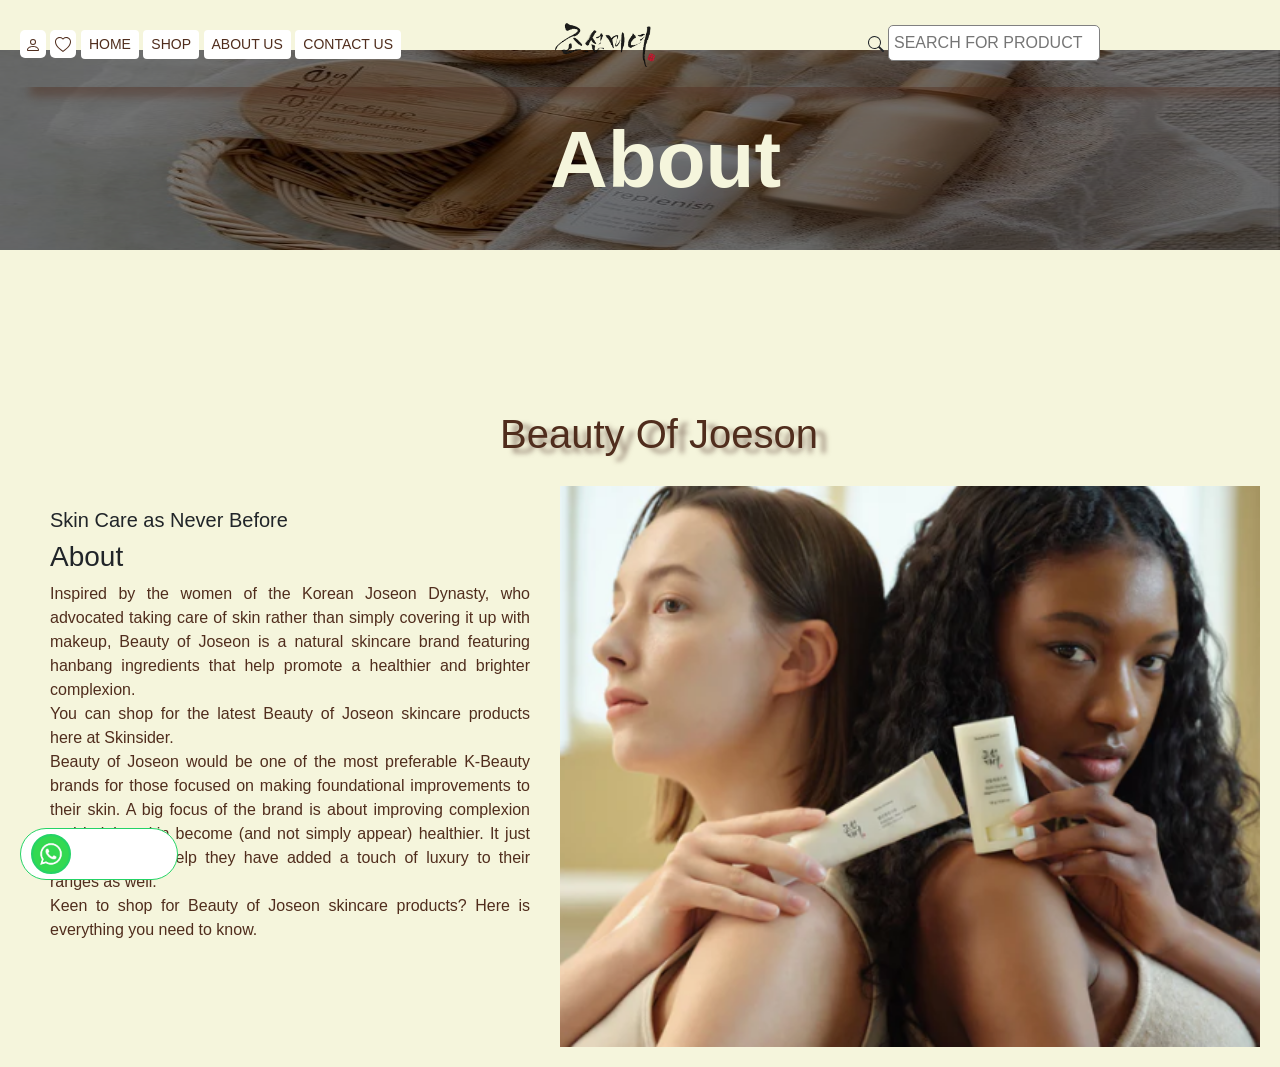
<file: about.html>
<!DOCTYPE html>
<html lang="en">
<head>
    <meta charset="UTF-8">
    <meta name="viewport" content="width=device-width, initial-scale=1.0">
    <title>Document</title>
    <link href="https://cdn.jsdelivr.net/npm/bootstrap@5.3.3/dist/css/bootstrap.min.css" rel="stylesheet" integrity="sha384-QWTKZyjpPEjISv5WaRU9OFeRpok6YctnYmDr5pNlyT2bRjXh0JMhjY6hW+ALEwIH" crossorigin="anonymous">
    <link rel="stylesheet" href="css/style.css">
    <style>
        body{
            height: 100%;
            width: 100%;
            background-color: beige;
            font-family: 'Lucida Sans', 'Lucida Sans Regular', 'Lucida Grande', 'Lucida Sans Unicode', Geneva, Verdana, sans-serif;
            
            
        }
        #about h1{
            justify-content: center;
            align-items: center;
            margin-left:500px;
            margin-top: 150px;
            color:rgb(80, 45, 29);
           text-shadow: 10px 5px 5px rgba(112, 87, 75, 0.644);
        }
          #about img{
            margin: 20px;
            float: right;
            width: 700px;
        }
        p{
            color: rgb(80, 45, 29);
            text-align: justify;
            margin-right: 700px;
        }
        .content{
            margin: 50px;
        
            
        }
    </style>
</head>
<body>
    <section id="head">
       

        <button id="acc">
            <svg xmlns="http://www.w3.org/2000/svg" width="16" height="16" fill="currentColor" class="bi bi-person" viewBox="0 0 16 16">
              <path d="M8 8a3 3 0 1 0 0-6 3 3 0 0 0 0 6m2-3a2 2 0 1 1-4 0 2 2 0 0 1 4 0m4 8c0 1-1 1-1 1H3s-1 0-1-1 1-4 6-4 6 3 6 4m-1-.004c-.001-.246-.154-.986-.832-1.664C11.516 10.68 10.289 10 8 10s-3.516.68-4.168 1.332c-.678.678-.83 1.418-.832 1.664z"/>
            </svg>
        </button>
        <button id="purchases">
          <svg xmlns="http://www.w3.org/2000/svg" width="16" height="16" fill="currentColor" class="bi bi-heart" viewBox="0 0 16 16">
            <path d="m8 2.748-.717-.737C5.6.281 2.514.878 1.4 3.053c-.523 1.023-.641 2.5.314 4.385.92 1.815 2.834 3.989 6.286 6.357 3.452-2.368 5.365-4.542 6.286-6.357.955-1.886.838-3.362.314-4.385C13.486.878 10.4.28 8.717 2.01zM8 15C-7.333 4.868 3.279-3.04 7.824 1.143q.09.083.176.171a3 3 0 0 1 .176-.17C12.72-3.042 23.333 4.867 8 15"/>
          </svg>
        </button>
        <button type="button" class="btn btn-primary btn-sm" id="headBtn home" >HOME</button> 
        <button type="button" class="btn btn-primary btn-sm" id="headBtn Shop">SHOP</button>      
        <button type="button" class="btn btn-primary btn-sm" id="headBtn about">ABOUT US</button> 
        <button type="button" class="btn btn-primary btn-sm" id="headBtn cont">CONTACT US</button>
        
        <img src="images/logo.png" alt="" width="100">

        <div class="search">
          
          <div id="srcHover">
            <svg xmlns="http://www.w3.org/2000/svg" width="16" height="16" fill="currentColor" class="bi bi-search" viewBox="0 0 16 16">
              <path d="M11.742 10.344a6.5 6.5 0 1 0-1.397 1.398h-.001q.044.06.098.115l3.85 3.85a1 1 0 0 0 1.415-1.414l-3.85-3.85a1 1 0 0 0-.115-.1zM12 6.5a5.5 5.5 0 1 1-11 0 5.5 5.5 0 0 1 11 0"/>
            </svg>
             <input type="text" placeholder="SEARCH FOR PRODUCT">
          </div>

    
        </div>
   </section>
   <section id="shop">
    <img src="images/shop.jpg" alt="">
    <p>About</p>
   
    
  </section>
    <section  id="about">
        <h1>Beauty Of Joeson</h1>
        <img src="images/about.png" alt="">
       <div class="content">
            
            <h5>Skin Care as Never Before</h5>
            <h3>About</h3>
            <p>Inspired by the women of the Korean Joseon Dynasty, who advocated taking care of skin rather than simply covering it up with makeup, Beauty of Joseon is
                 a natural skincare brand featuring hanbang ingredients that help promote a healthier and brighter complexion. <br>

                You can shop for the latest Beauty of Joseon skincare products here at Skinsider. <br>
                
                Beauty of Joseon would be one of the most preferable K-Beauty brands for those focused on making
                 foundational improvements to their skin. A big focus of the brand is about improving complexion 
                 and helping skin become (and not simply appear) healthier. It just so happens to help they have added a 
                 touch of luxury to their ranges as well. <br>
                
                Keen to shop for Beauty of Joseon skincare products? Here is everything you need to know.</p>
       </div>
    </section>
    <section id="contact"> 
      <button id="contact"><img src="images/Whatsapp.png" alt="">Whatsapp Us</button>
      <a href="tel:+215446" id="callButton"></a>
    </section>

    <script src="https://cdn.jsdelivr.net/npm/bootstrap@5.3.3/dist/js/bootstrap.bundle.min.js" integrity="sha384-YvpcrYf0tY3lHB60NNkmXc5s9fDVZLESaAA55NDzOxhy9GkcIdslK1eN7N6jIeHz" crossorigin="anonymous"></script>
    <script src="js/instr.js"></script>  
</body>
</html>
</file>
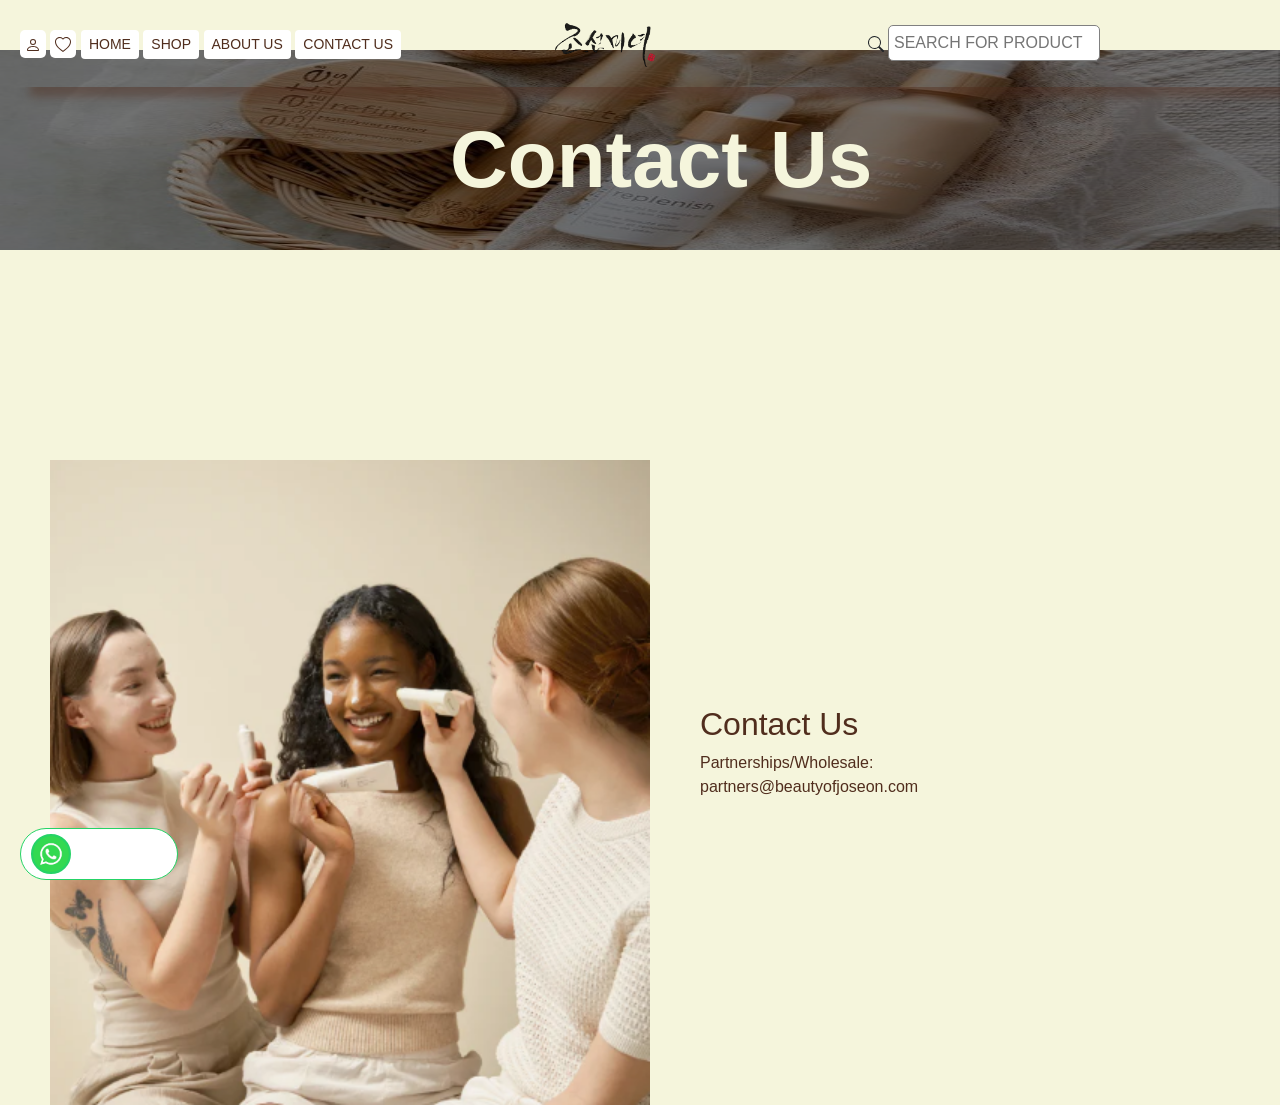
<file: contact.html>
<!DOCTYPE html>
<html lang="en">
<head>
    <meta charset="UTF-8">
    <meta name="viewport" content="width=device-width, initial-scale=1.0">
    <title>Document</title>
    <link href="https://cdn.jsdelivr.net/npm/bootstrap@5.3.3/dist/css/bootstrap.min.css" rel="stylesheet" integrity="sha384-QWTKZyjpPEjISv5WaRU9OFeRpok6YctnYmDr5pNlyT2bRjXh0JMhjY6hW+ALEwIH" crossorigin="anonymous">
    <link rel="stylesheet" href="css/style.css">
    <style>
      #shop p{
        margin-left: 450px;
      }
    </style>
</head>
<body>
    <section id="head">
        <button id="acc">
            <svg xmlns="http://www.w3.org/2000/svg" width="16" height="16" fill="currentColor" class="bi bi-person" viewBox="0 0 16 16">
              <path d="M8 8a3 3 0 1 0 0-6 3 3 0 0 0 0 6m2-3a2 2 0 1 1-4 0 2 2 0 0 1 4 0m4 8c0 1-1 1-1 1H3s-1 0-1-1 1-4 6-4 6 3 6 4m-1-.004c-.001-.246-.154-.986-.832-1.664C11.516 10.68 10.289 10 8 10s-3.516.68-4.168 1.332c-.678.678-.83 1.418-.832 1.664z"/>
            </svg>
        </button>
        <button id="purchases">
          <svg xmlns="http://www.w3.org/2000/svg" width="16" height="16" fill="currentColor" class="bi bi-heart" viewBox="0 0 16 16">
            <path d="m8 2.748-.717-.737C5.6.281 2.514.878 1.4 3.053c-.523 1.023-.641 2.5.314 4.385.92 1.815 2.834 3.989 6.286 6.357 3.452-2.368 5.365-4.542 6.286-6.357.955-1.886.838-3.362.314-4.385C13.486.878 10.4.28 8.717 2.01zM8 15C-7.333 4.868 3.279-3.04 7.824 1.143q.09.083.176.171a3 3 0 0 1 .176-.17C12.72-3.042 23.333 4.867 8 15"/>
          </svg>
        </button>
        <button type="button" class="btn btn-primary btn-sm" id="headBtn home" >HOME</button> 
        <button type="button" class="btn btn-primary btn-sm" id="headBtn Shop">SHOP</button>      
        <button type="button" class="btn btn-primary btn-sm" id="headBtn about">ABOUT US</button> 
        <button type="button" class="btn btn-primary btn-sm" id="headBtn cont">CONTACT US</button>

        <img src="images/logo.png" alt="" width="100">

        <div class="search">
          
          <div id="srcHover">
            <svg xmlns="http://www.w3.org/2000/svg" width="16" height="16" fill="currentColor" class="bi bi-search" viewBox="0 0 16 16">
              <path d="M11.742 10.344a6.5 6.5 0 1 0-1.397 1.398h-.001q.044.06.098.115l3.85 3.85a1 1 0 0 0 1.415-1.414l-3.85-3.85a1 1 0 0 0-.115-.1zM12 6.5a5.5 5.5 0 1 1-11 0 5.5 5.5 0 0 1 11 0"/>
            </svg>
             <input type="text" placeholder="SEARCH FOR PRODUCT">
          </div>


        </div>
   </section>
   <section id="shop">
    <img src="images/shop.jpg" alt="">
    <p>Contact Us</p>
   
    
  </section>
   <section id="contactUs">
        <img src="images/contact.png" alt="" width="100">
        <div>
           <h2>Contact Us</h2>
        <p>Partnerships/Wholesale: <br>
            partners@beautyofjoseon.com
            </p> 
        </div>
   </section>

   <section id="contact"> 
    <button id="contact"><img src="images/Whatsapp.png" alt="">Whatsapp Us</button>
    <a href="tel:+215446" id="callButton"></a>
  </section>
  
   <script src="https://cdn.jsdelivr.net/npm/bootstrap@5.3.3/dist/js/bootstrap.bundle.min.js" integrity="sha384-YvpcrYf0tY3lHB60NNkmXc5s9fDVZLESaAA55NDzOxhy9GkcIdslK1eN7N6jIeHz" crossorigin="anonymous"></script>
   <script src="js/instr.js"></script></body>
</html>
</file>
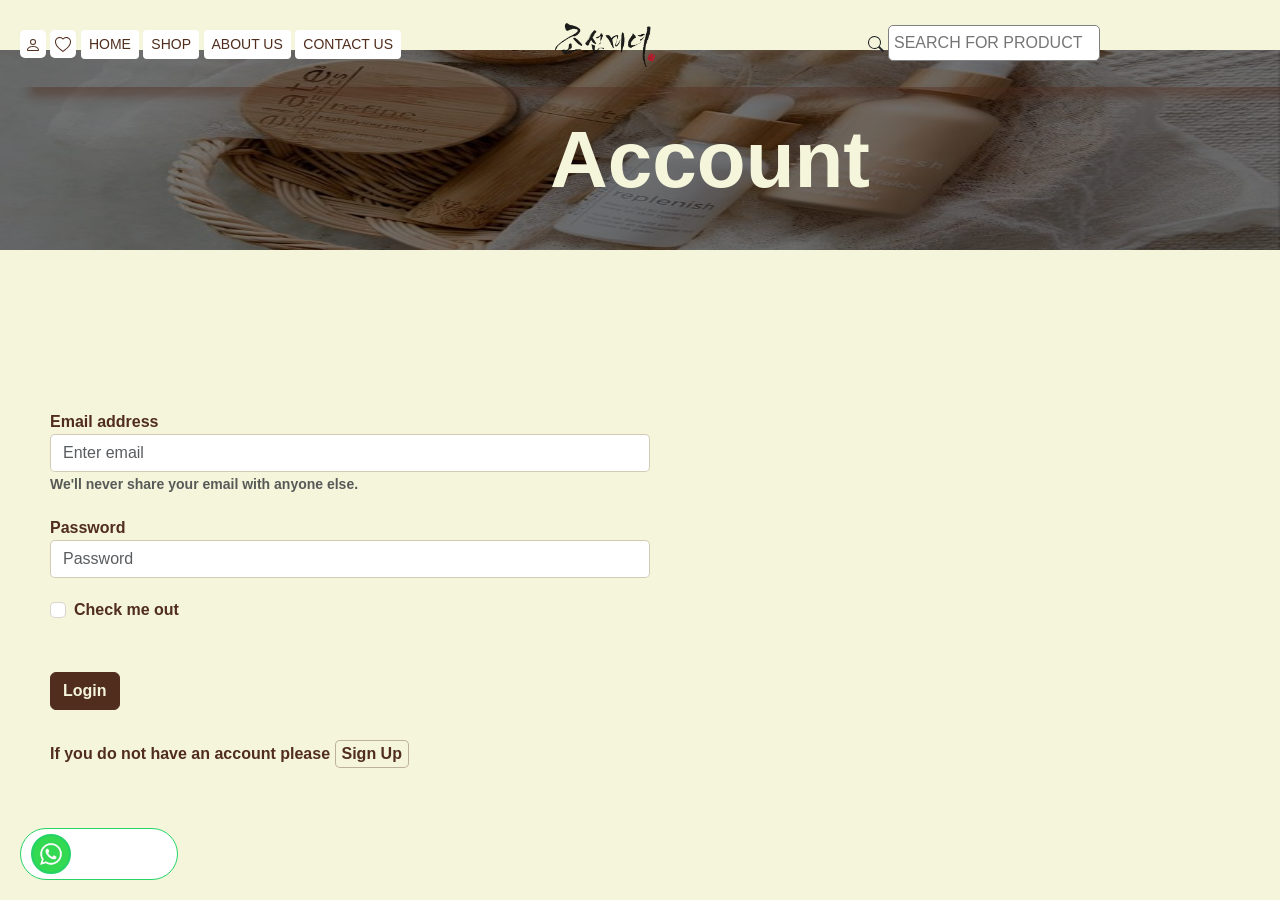
<file: login.html>
<!DOCTYPE html>
<html lang="en">
<head>
    <meta charset="UTF-8">
    <meta name="viewport" content="width=device-width, initial-scale=1.0">
    <title>Document</title>
    <link href="https://cdn.jsdelivr.net/npm/bootstrap@5.3.3/dist/css/bootstrap.min.css" rel="stylesheet" integrity="sha384-QWTKZyjpPEjISv5WaRU9OFeRpok6YctnYmDr5pNlyT2bRjXh0JMhjY6hW+ALEwIH" crossorigin="anonymous">
    <link rel="stylesheet" href="css/style.css">
</head>
<body>
  <section id="shop">
    <img src="images/shop.jpg" alt="">
    <p>Account</p>
   
    
  </section>
    <section id="head">
        <button id="acc">
            <svg xmlns="http://www.w3.org/2000/svg" width="16" height="16" fill="currentColor" class="bi bi-person" viewBox="0 0 16 16">
              <path d="M8 8a3 3 0 1 0 0-6 3 3 0 0 0 0 6m2-3a2 2 0 1 1-4 0 2 2 0 0 1 4 0m4 8c0 1-1 1-1 1H3s-1 0-1-1 1-4 6-4 6 3 6 4m-1-.004c-.001-.246-.154-.986-.832-1.664C11.516 10.68 10.289 10 8 10s-3.516.68-4.168 1.332c-.678.678-.83 1.418-.832 1.664z"/>
            </svg>
        </button>
        <button id="purchases">
          <svg xmlns="http://www.w3.org/2000/svg" width="16" height="16" fill="currentColor" class="bi bi-heart" viewBox="0 0 16 16">
            <path d="m8 2.748-.717-.737C5.6.281 2.514.878 1.4 3.053c-.523 1.023-.641 2.5.314 4.385.92 1.815 2.834 3.989 6.286 6.357 3.452-2.368 5.365-4.542 6.286-6.357.955-1.886.838-3.362.314-4.385C13.486.878 10.4.28 8.717 2.01zM8 15C-7.333 4.868 3.279-3.04 7.824 1.143q.09.083.176.171a3 3 0 0 1 .176-.17C12.72-3.042 23.333 4.867 8 15"/>
          </svg>
        </button>
        <button type="button" class="btn btn-primary btn-sm" id="headBtn home" >HOME</button> 
        <button type="button" class="btn btn-primary btn-sm" id="headBtn Shop">SHOP</button>      
        <button type="button" class="btn btn-primary btn-sm" id="headBtn about">ABOUT US</button> 
        <button type="button" class="btn btn-primary btn-sm" id="headBtn cont">CONTACT US</button>

        <img src="images/logo.png" alt="" width="100">

        <div class="search">
          
          <div id="srcHover">
            <svg xmlns="http://www.w3.org/2000/svg" width="16" height="16" fill="currentColor" class="bi bi-search" viewBox="0 0 16 16">
              <path d="M11.742 10.344a6.5 6.5 0 1 0-1.397 1.398h-.001q.044.06.098.115l3.85 3.85a1 1 0 0 0 1.415-1.414l-3.85-3.85a1 1 0 0 0-.115-.1zM12 6.5a5.5 5.5 0 1 1-11 0 5.5 5.5 0 0 1 11 0"/>
            </svg>
             <input type="text" placeholder="SEARCH FOR PRODUCT">
          </div>


        </div>
   </section>
   <section id="login">
    <form>
        <div class="form-group">
          <label for="exampleInputEmail1">Email address</label>
          <input type="email" class="form-control" id="exampleInputEmail1" aria-describedby="emailHelp" placeholder="Enter email">
          <small id="emailHelp" class="form-text text-muted">We'll never share your email with anyone else.</small>
        </div>
        <div class="form-group">
          <label for="exampleInputPassword1">Password</label>
          <input type="password" class="form-control" id="exampleInputPassword1" placeholder="Password">
        </div>
        <div class="form-group form-check">
          <input type="checkbox" class="form-check-input" id="exampleCheck1">
          <label class="form-check-label" for="exampleCheck1">Check me out</label>
        </div>
        <button type="submit" class="btn btn-primary">Login</button>
      </form>

      <p>If you do not have an account please <button id="signup">
        Sign Up
        </button></p>
   </section>
  
  <section id="contact"> 
    <button id="contact"><img src="images/Whatsapp.png" alt="">Whatsapp Us</button>
    <a href="tel:+215446" id="callButton"></a>
  </section>
  
   <script src="https://cdn.jsdelivr.net/npm/bootstrap@5.3.3/dist/js/bootstrap.bundle.min.js" integrity="sha384-YvpcrYf0tY3lHB60NNkmXc5s9fDVZLESaAA55NDzOxhy9GkcIdslK1eN7N6jIeHz" crossorigin="anonymous"></script>
   <script src="js/instr.js"></script></body>
</html>
</file>
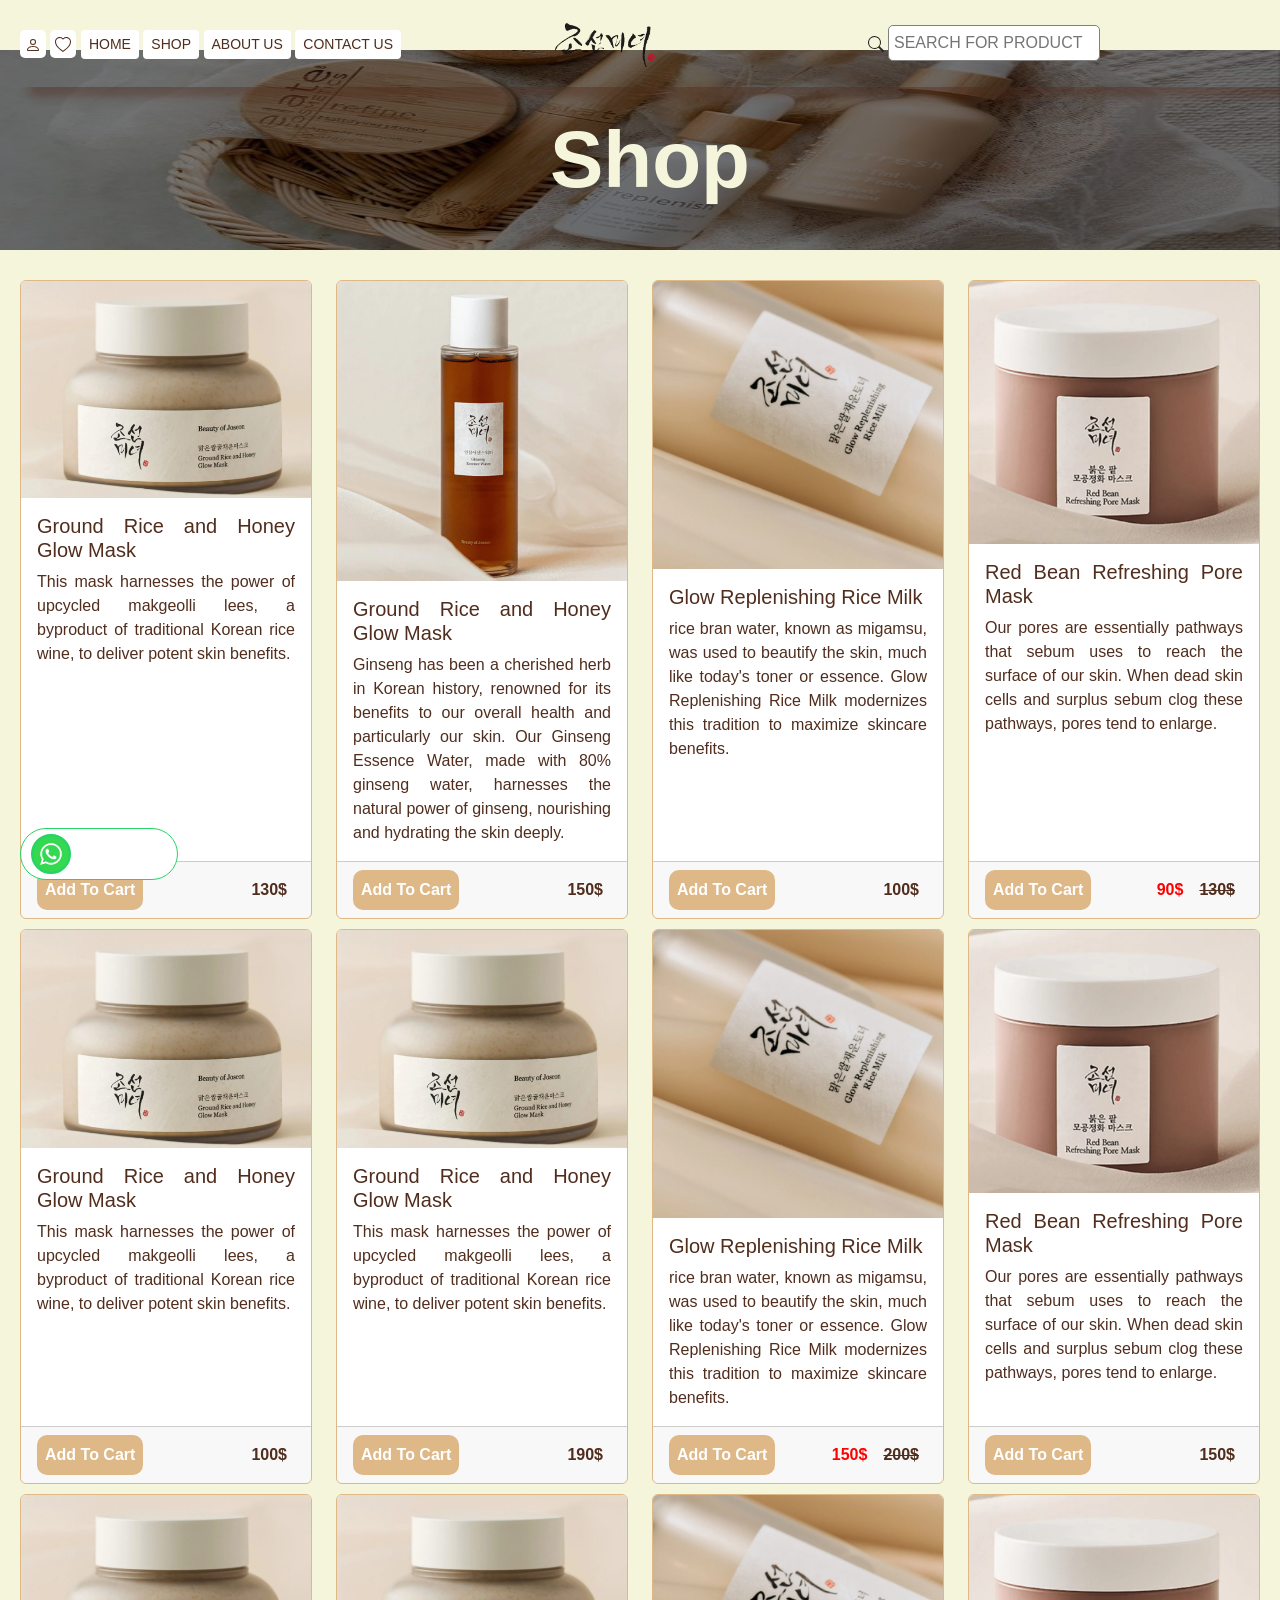
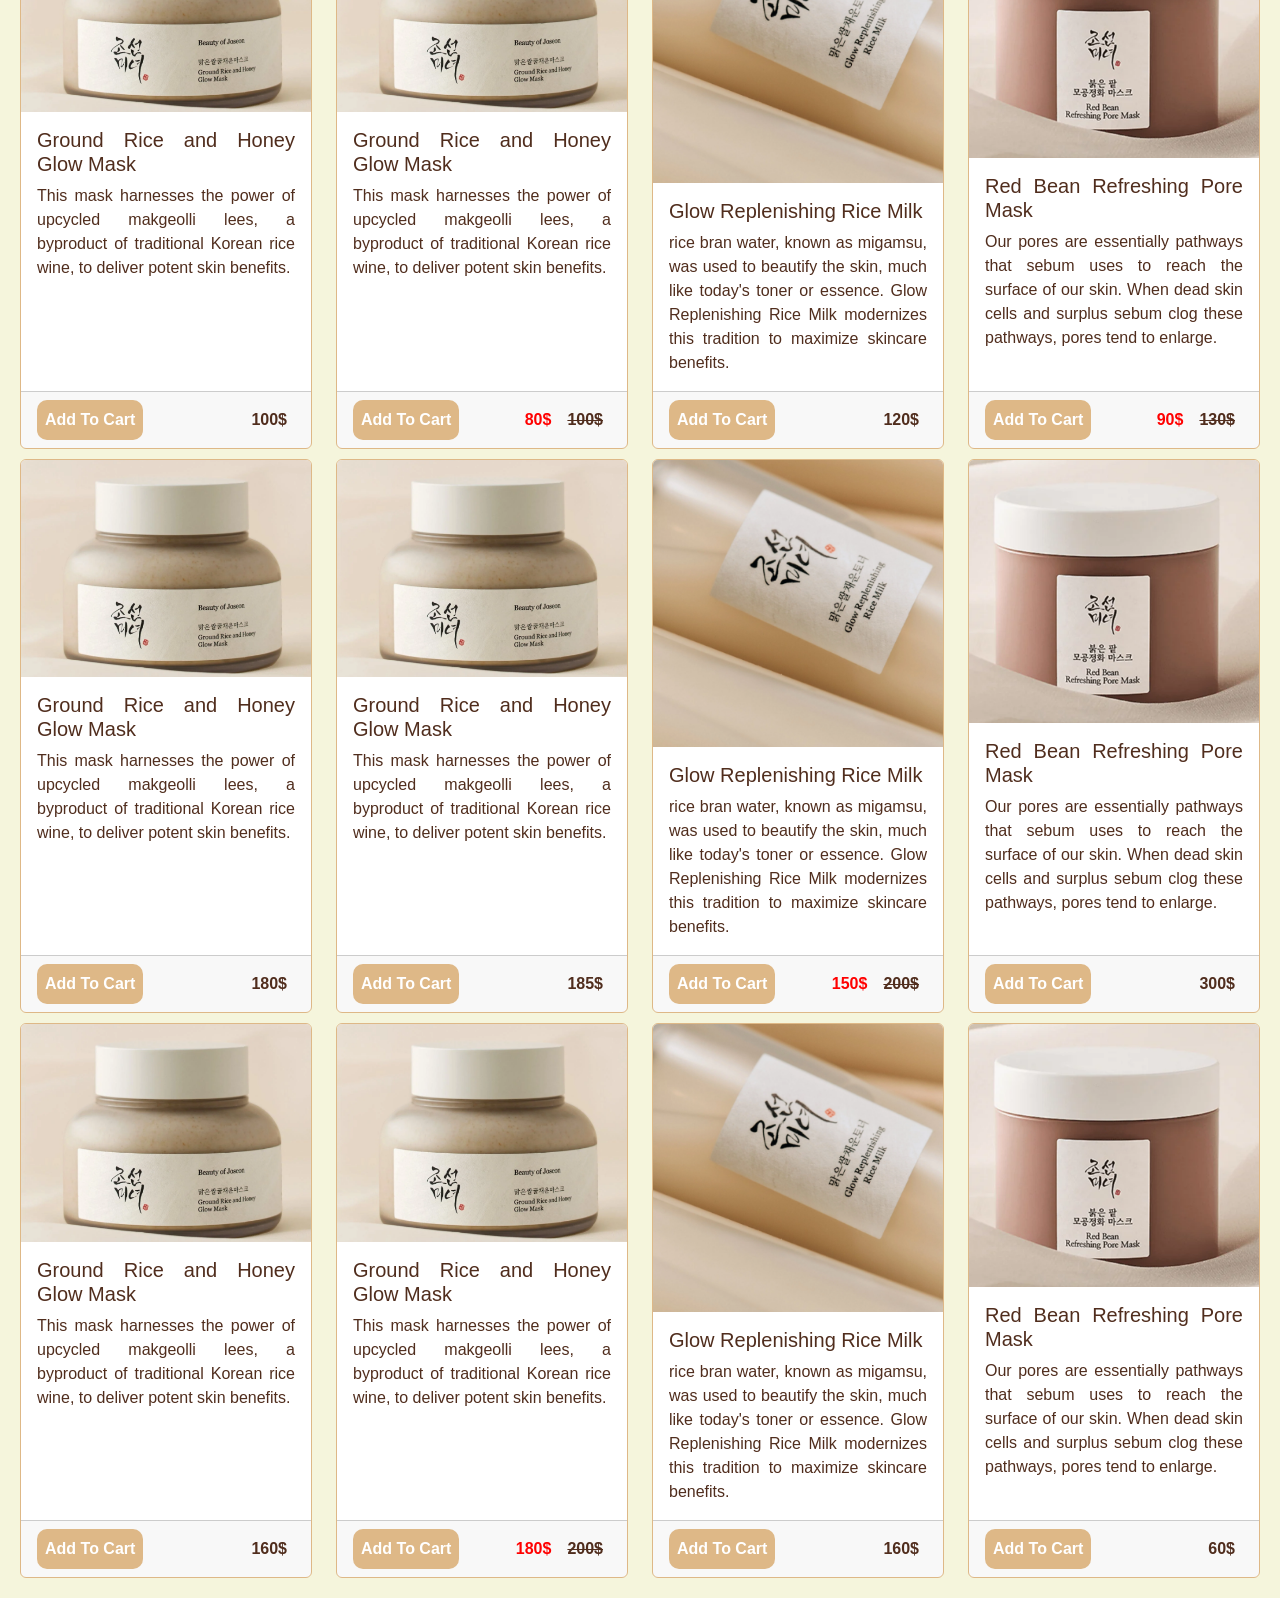
<file: shop.html>
<!DOCTYPE html>
<html lang="en">
<head>
    <meta charset="UTF-8">
    <meta name="viewport" content="width=device-width, initial-scale=1.0">
    <title>Document</title>
    <link href="https://cdn.jsdelivr.net/npm/bootstrap@5.3.3/dist/css/bootstrap.min.css" rel="stylesheet" integrity="sha384-QWTKZyjpPEjISv5WaRU9OFeRpok6YctnYmDr5pNlyT2bRjXh0JMhjY6hW+ALEwIH" crossorigin="anonymous">
    <link rel="stylesheet" href="css/style.css">
</head>
<body>
    <section id="head">
        <button id="acc">
            <svg xmlns="http://www.w3.org/2000/svg" width="16" height="16" fill="currentColor" class="bi bi-person" viewBox="0 0 16 16">
              <path d="M8 8a3 3 0 1 0 0-6 3 3 0 0 0 0 6m2-3a2 2 0 1 1-4 0 2 2 0 0 1 4 0m4 8c0 1-1 1-1 1H3s-1 0-1-1 1-4 6-4 6 3 6 4m-1-.004c-.001-.246-.154-.986-.832-1.664C11.516 10.68 10.289 10 8 10s-3.516.68-4.168 1.332c-.678.678-.83 1.418-.832 1.664z"/>
            </svg>
        </button>
        <button id="purchases">
          <svg xmlns="http://www.w3.org/2000/svg" width="16" height="16" fill="currentColor" class="bi bi-heart" viewBox="0 0 16 16">
            <path d="m8 2.748-.717-.737C5.6.281 2.514.878 1.4 3.053c-.523 1.023-.641 2.5.314 4.385.92 1.815 2.834 3.989 6.286 6.357 3.452-2.368 5.365-4.542 6.286-6.357.955-1.886.838-3.362.314-4.385C13.486.878 10.4.28 8.717 2.01zM8 15C-7.333 4.868 3.279-3.04 7.824 1.143q.09.083.176.171a3 3 0 0 1 .176-.17C12.72-3.042 23.333 4.867 8 15"/>
          </svg>
        </button>
        <button type="button" class="btn btn-primary btn-sm" id="headBtn home" >HOME</button> 
        <button type="button" class="btn btn-primary btn-sm" id="headBtn Shop">SHOP</button>      
        <button type="button" class="btn btn-primary btn-sm" id="headBtn about">ABOUT US</button> 
        <button type="button" class="btn btn-primary btn-sm" id="headBtn cont">CONTACT US</button>
        <img src="images/logo.png" alt="" width="100">

        <div class="search">
          
          <div id="srcHover">
            <svg xmlns="http://www.w3.org/2000/svg" width="16" height="16" fill="currentColor" class="bi bi-search" viewBox="0 0 16 16">
              <path d="M11.742 10.344a6.5 6.5 0 1 0-1.397 1.398h-.001q.044.06.098.115l3.85 3.85a1 1 0 0 0 1.415-1.414l-3.85-3.85a1 1 0 0 0-.115-.1zM12 6.5a5.5 5.5 0 1 1-11 0 5.5 5.5 0 0 1 11 0"/>
            </svg>
             <input type="text" placeholder="SEARCH FOR PRODUCT">
          </div>


        </div>

        
   </section>
   <section id="shop">
    <img src="images/shop.jpg" alt="">
    <p>Shop</p>
   
    
  </section>

  <section id="prd">
    <div class="row row-cols-1 row-cols-md-4 g-4" id="row">
      
      <div class="col">
        <div class="card h-100">
          <img src="images/prd1.png" class="card-img-top" alt="...">
          <div class="card-body">
            <h5 class="card-title" >Ground Rice and Honey Glow Mask</h5>
            <p class="card-text">This mask harnesses the power of upcycled makgeolli lees, a byproduct of traditional Korean rice wine, to deliver potent skin benefits.</p>
          </div>
          <div class="card-footer">           
            <button id="prd1">Add To Cart</button>  
            <p>130$</p>
          </div>

        </div>
      </div>
      <div class="col">
        <div class="card h-100">
          <img src="images/prd4.png" class="card-img-top" alt="...">
          <div class="card-body">
            <h5 class="card-title">Ground Rice and Honey Glow Mask</h5>
            <p class="card-text">Ginseng has been a cherished herb in Korean history, renowned for its benefits to our overall health and particularly our skin. Our Ginseng Essence Water, made with 80% ginseng water, harnesses the natural power of ginseng, nourishing and hydrating the skin deeply.</p>
          </div>
          <div class="card-footer">
            <button>Add To Cart</button>  
            <p>150$</p>
          </div>

        </div>
      </div>
      <div class="col">
        <div class="card h-100">
          <img src="images/prd2.png" class="card-img-top" alt="...">
          <div class="card-body">
            <h5 class="card-title">Glow Replenishing Rice Milk</h5>
            <p class="card-text">rice bran water, known as migamsu, was used to beautify the skin, much like today's toner or essence. Glow Replenishing Rice Milk modernizes this tradition to maximize skincare benefits.</p>
          </div>
          <div class="card-footer">
            <button>Add To Cart</button> 
            <p>100$</p>
          </div>
        </div>
      </div>
      <div class="col">
        <div class="card h-100">
          <img src="images/prd3.png" class="card-img-top" alt="...">
          <div class="card-body">
            <h5 class="card-title">Red Bean Refreshing Pore Mask</h5>
            <p class="card-text">Our pores are essentially pathways that sebum uses to reach the surface of our skin. When dead skin cells and surplus sebum clog these pathways, pores tend to enlarge.</p>
          </div>
          <div class="card-footer">
            <button>Add To Cart</button> 
            <p style="text-decoration: line-through;">130$</p>
            <p><span>90$</span></p>
          </div>
        </div>
      </div>
    </div>
    <div class="row row-cols-1 row-cols-md-4 g-4" id="row">
      
      <div class="col">
        <div class="card h-100">
          <img src="images/prd1.png" class="card-img-top" alt="...">
          <div class="card-body">
            <h5 class="card-title">Ground Rice and Honey Glow Mask</h5>
            <p class="card-text">This mask harnesses the power of upcycled makgeolli lees, a byproduct of traditional Korean rice wine, to deliver potent skin benefits.</p>
          </div>
          <div class="card-footer">
            <button>Add To Cart</button>  
            <p>100$</p>
          </div>

        </div>
      </div>
      <div class="col">
        <div class="card h-100">
          <img src="images/prd1.png" class="card-img-top" alt="...">
          <div class="card-body">
            <h5 class="card-title">Ground Rice and Honey Glow Mask</h5>
            <p class="card-text">This mask harnesses the power of upcycled makgeolli lees, a byproduct of traditional Korean rice wine, to deliver potent skin benefits.</p>
          </div>
          <div class="card-footer">
            <button>Add To Cart</button>  
            <p>190$</p>
          </div>

        </div>
      </div>
      <div class="col">
        <div class="card h-100">
          <img src="images/prd2.png" class="card-img-top" alt="...">
          <div class="card-body">
            <h5 class="card-title">Glow Replenishing Rice Milk</h5>
            <p class="card-text">rice bran water, known as migamsu, was used to beautify the skin, much like today's toner or essence. Glow Replenishing Rice Milk modernizes this tradition to maximize skincare benefits.</p>
          </div>
          <div class="card-footer">
            <button>Add To Cart</button> 
            <p style="text-decoration: line-through;">200$</p>
            <p><span>150$</span></p>
          </div>
        </div>
      </div>
      <div class="col">
        <div class="card h-100">
          <img src="images/prd3.png" class="card-img-top" alt="...">
          <div class="card-body">
            <h5 class="card-title">Red Bean Refreshing Pore Mask</h5>
            <p class="card-text">Our pores are essentially pathways that sebum uses to reach the surface of our skin. When dead skin cells and surplus sebum clog these pathways, pores tend to enlarge.</p>
          </div>
          <div class="card-footer">
            <button>Add To Cart</button> 
            <p>150$</p>
          </div>
        </div>
      </div>
    </div>
    <div class="row row-cols-1 row-cols-md-4 g-4" id="row">
      
      <div class="col">
        <div class="card h-100">
          <img src="images/prd1.png" class="card-img-top" alt="...">
          <div class="card-body">
            <h5 class="card-title">Ground Rice and Honey Glow Mask</h5>
            <p class="card-text">This mask harnesses the power of upcycled makgeolli lees, a byproduct of traditional Korean rice wine, to deliver potent skin benefits.</p>
          </div>
          <div class="card-footer">
            <button>Add To Cart</button>  
            <p>100$</p>
          </div>

        </div>
      </div>
      <div class="col">
        <div class="card h-100">
          <img src="images/prd1.png" class="card-img-top" alt="...">
          <div class="card-body">
            <h5 class="card-title">Ground Rice and Honey Glow Mask</h5>
            <p class="card-text">This mask harnesses the power of upcycled makgeolli lees, a byproduct of traditional Korean rice wine, to deliver potent skin benefits.</p>
          </div>
          <div class="card-footer">
            <button>Add To Cart</button>  
            <p style="text-decoration: line-through;">100$</p>
            <p><span>80$</span></p>
          </div>

        </div>
      </div>
      <div class="col">
        <div class="card h-100">
          <img src="images/prd2.png" class="card-img-top" alt="...">
          <div class="card-body">
            <h5 class="card-title">Glow Replenishing Rice Milk</h5>
            <p class="card-text">rice bran water, known as migamsu, was used to beautify the skin, much like today's toner or essence. Glow Replenishing Rice Milk modernizes this tradition to maximize skincare benefits.</p>
          </div>
          <div class="card-footer">
            <button>Add To Cart</button> 
            <p>120$</p>
          </div>
        </div>
      </div>
      <div class="col">
        <div class="card h-100">
          <img src="images/prd3.png" class="card-img-top" alt="...">
          <div class="card-body">
            <h5 class="card-title">Red Bean Refreshing Pore Mask</h5>
            <p class="card-text">Our pores are essentially pathways that sebum uses to reach the surface of our skin. When dead skin cells and surplus sebum clog these pathways, pores tend to enlarge.</p>
          </div>
          <div class="card-footer">
            <button>Add To Cart</button> 
            <p style="text-decoration: line-through;">130$</p>
            <p><span>90$</span></p>
          </div>
        </div>
      </div>
    </div>
    <div class="row row-cols-1 row-cols-md-4 g-4" id="row">
      
      <div class="col">
        <div class="card h-100">
          <img src="images/prd1.png" class="card-img-top" alt="...">
          <div class="card-body">
            <h5 class="card-title">Ground Rice and Honey Glow Mask</h5>
            <p class="card-text">This mask harnesses the power of upcycled makgeolli lees, a byproduct of traditional Korean rice wine, to deliver potent skin benefits.</p>
          </div>
          <div class="card-footer">
            <button>Add To Cart</button>  
            <p>180$</p>
          </div>

        </div>
      </div>
      <div class="col">
        <div class="card h-100">
          <img src="images/prd1.png" class="card-img-top" alt="...">
          <div class="card-body">
            <h5 class="card-title">Ground Rice and Honey Glow Mask</h5>
            <p class="card-text">This mask harnesses the power of upcycled makgeolli lees, a byproduct of traditional Korean rice wine, to deliver potent skin benefits.</p>
          </div>
          <div class="card-footer">
            <button>Add To Cart</button>  
            <p>185$</p>
          </div>

        </div>
      </div>
      <div class="col">
        <div class="card h-100">
          <img src="images/prd2.png" class="card-img-top" alt="...">
          <div class="card-body">
            <h5 class="card-title">Glow Replenishing Rice Milk</h5>
            <p class="card-text">rice bran water, known as migamsu, was used to beautify the skin, much like today's toner or essence. Glow Replenishing Rice Milk modernizes this tradition to maximize skincare benefits.</p>
          </div>
          <div class="card-footer">
            <button>Add To Cart</button> 
            <p style="text-decoration: line-through;">200$</p>
            <p><span>150$</span></p>
          </div>
        </div>
      </div>
      <div class="col">
        <div class="card h-100">
          <img src="images/prd3.png" class="card-img-top" alt="...">
          <div class="card-body">
            <h5 class="card-title">Red Bean Refreshing Pore Mask</h5>
            <p class="card-text">Our pores are essentially pathways that sebum uses to reach the surface of our skin. When dead skin cells and surplus sebum clog these pathways, pores tend to enlarge.</p>
          </div>
          <div class="card-footer">
            <button>Add To Cart</button> 
            <p>300$</p>
          </div>
        </div>
      </div>
    </div>
    <div class="row row-cols-1 row-cols-md-4 g-4" id="row">
      
      <div class="col">
        <div class="card h-100">
          <img src="images/prd1.png" class="card-img-top" alt="...">
          <div class="card-body">
            <h5 class="card-title">Ground Rice and Honey Glow Mask</h5>
            <p class="card-text">This mask harnesses the power of upcycled makgeolli lees, a byproduct of traditional Korean rice wine, to deliver potent skin benefits.</p>
          </div>
          <div class="card-footer">
            <button>Add To Cart</button>  
            <p>160$</p>
          </div>

        </div>
      </div>
      <div class="col">
        <div class="card h-100">
          <img src="images/prd1.png" class="card-img-top" alt="...">
          <div class="card-body">
            <h5 class="card-title">Ground Rice and Honey Glow Mask</h5>
            <p class="card-text">This mask harnesses the power of upcycled makgeolli lees, a byproduct of traditional Korean rice wine, to deliver potent skin benefits.</p>
          </div>
          <div class="card-footer">
            <button>Add To Cart</button>  
            <p style="text-decoration: line-through;">200$</p>
            <p><span>180$</span></p>
          </div>

        </div>
      </div>
      <div class="col">
        <div class="card h-100">
          <img src="images/prd2.png" class="card-img-top" alt="...">
          <div class="card-body">
            <h5 class="card-title">Glow Replenishing Rice Milk</h5>
            <p class="card-text">rice bran water, known as migamsu, was used to beautify the skin, much like today's toner or essence. Glow Replenishing Rice Milk modernizes this tradition to maximize skincare benefits.</p>
          </div>
          <div class="card-footer">
            <button>Add To Cart</button> 
            <p>160$</p>
          </div>
        </div>
      </div>
      <div class="col">
        <div class="card h-100">
          <img src="images/prd3.png" class="card-img-top" alt="...">
          <div class="card-body">
            <h5 class="card-title">Red Bean Refreshing Pore Mask</h5>
            <p class="card-text">Our pores are essentially pathways that sebum uses to reach the surface of our skin. When dead skin cells and surplus sebum clog these pathways, pores tend to enlarge.</p>
          </div>
          <div class="card-footer">
            <button>Add To Cart</button> 
            <p>60$</p>
          </div>
        </div>
      </div>
    </div>
    
    
  </section>
  <section id="contact"> 
    <button><img src="images/Whatsapp.png" alt="">Whatsapp Us</button>
    <a href="tel:+215446" id="callButton"></a>
  </section>
  <script src="https://cdn.jsdelivr.net/npm/bootstrap@5.3.3/dist/js/bootstrap.bundle.min.js" integrity="sha384-YvpcrYf0tY3lHB60NNkmXc5s9fDVZLESaAA55NDzOxhy9GkcIdslK1eN7N6jIeHz" crossorigin="anonymous"></script>
  <script src="js/instr.js"></script></body>
</html>
</file>
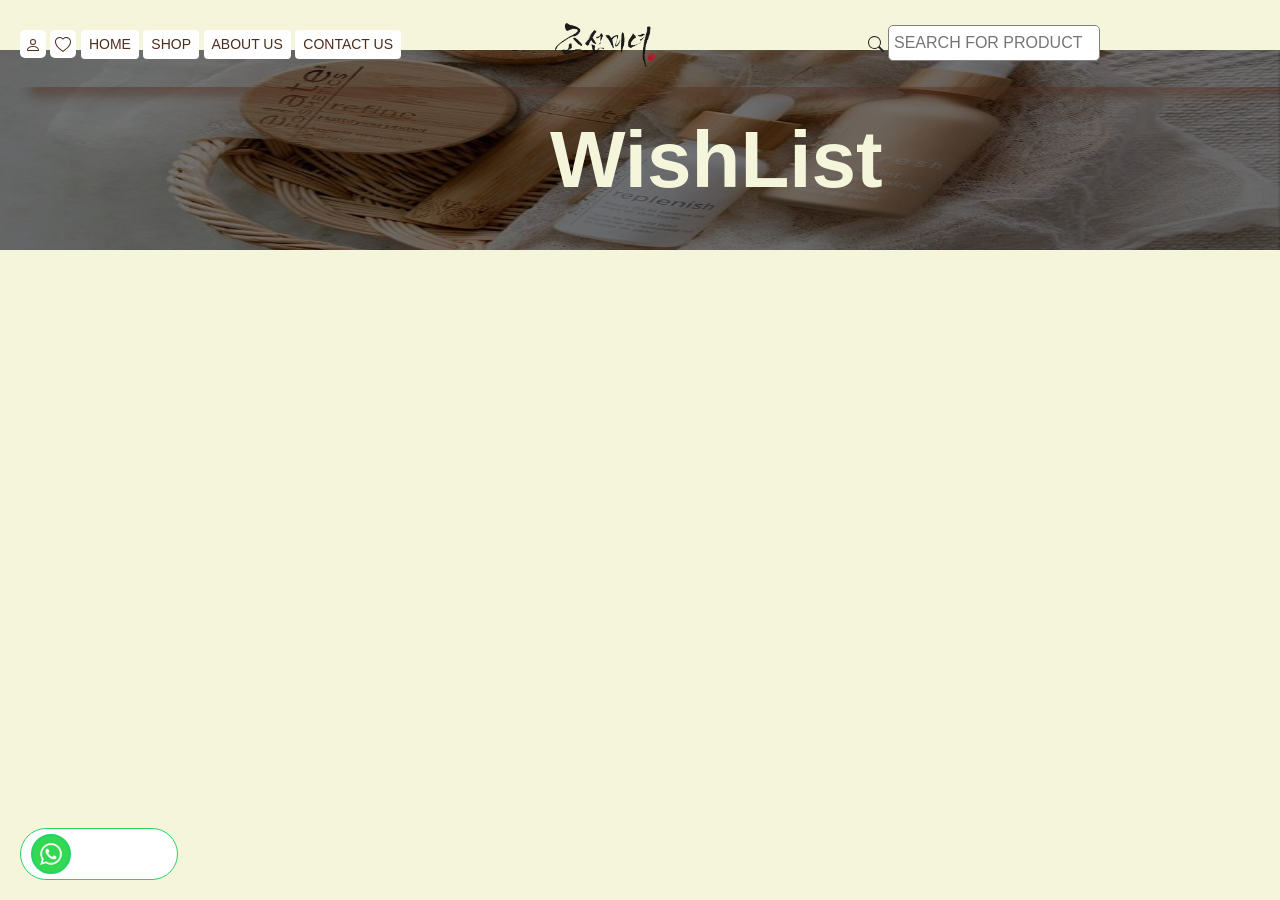
<file: wishlist.html>
<!DOCTYPE html>
<html lang="en">
<head>
    <meta charset="UTF-8">
    <meta name="viewport" content="width=device-width, initial-scale=1.0">
    <title>Document2</title>
    <link href="https://cdn.jsdelivr.net/npm/bootstrap@5.3.3/dist/css/bootstrap.min.css" rel="stylesheet" integrity="sha384-QWTKZyjpPEjISv5WaRU9OFeRpok6YctnYmDr5pNlyT2bRjXh0JMhjY6hW+ALEwIH" crossorigin="anonymous">
    <link rel="stylesheet" href="css/style.css">
</head>

<body>
    <section id="head">
        
        <button id="acc">
            <svg xmlns="http://www.w3.org/2000/svg" width="16" height="16" fill="currentColor" class="bi bi-person" viewBox="0 0 16 16">
              <path d="M8 8a3 3 0 1 0 0-6 3 3 0 0 0 0 6m2-3a2 2 0 1 1-4 0 2 2 0 0 1 4 0m4 8c0 1-1 1-1 1H3s-1 0-1-1 1-4 6-4 6 3 6 4m-1-.004c-.001-.246-.154-.986-.832-1.664C11.516 10.68 10.289 10 8 10s-3.516.68-4.168 1.332c-.678.678-.83 1.418-.832 1.664z"/>
            </svg>
        </button>
        <button id="purchases">
          <svg xmlns="http://www.w3.org/2000/svg" width="16" height="16" fill="currentColor" class="bi bi-heart" viewBox="0 0 16 16">
            <path d="m8 2.748-.717-.737C5.6.281 2.514.878 1.4 3.053c-.523 1.023-.641 2.5.314 4.385.92 1.815 2.834 3.989 6.286 6.357 3.452-2.368 5.365-4.542 6.286-6.357.955-1.886.838-3.362.314-4.385C13.486.878 10.4.28 8.717 2.01zM8 15C-7.333 4.868 3.279-3.04 7.824 1.143q.09.083.176.171a3 3 0 0 1 .176-.17C12.72-3.042 23.333 4.867 8 15"/>
          </svg>
        </button>
        <button type="button" class="btn btn-primary btn-sm" id="headBtn home" >HOME</button> 
        <button type="button" class="btn btn-primary btn-sm" id="headBtn Shop">SHOP</button>      
        <button type="button" class="btn btn-primary btn-sm" id="headBtn about">ABOUT US</button> 
        <button type="button" class="btn btn-primary btn-sm" id="headBtn cont">CONTACT US</button>
        
        <img src="images/logo.png" alt="" width="100">

        <div class="search">
          
          <div id="srcHover">
            <svg xmlns="http://www.w3.org/2000/svg" width="16" height="16" fill="currentColor" class="bi bi-search" viewBox="0 0 16 16">
              <path d="M11.742 10.344a6.5 6.5 0 1 0-1.397 1.398h-.001q.044.06.098.115l3.85 3.85a1 1 0 0 0 1.415-1.414l-3.85-3.85a1 1 0 0 0-.115-.1zM12 6.5a5.5 5.5 0 1 1-11 0 5.5 5.5 0 0 1 11 0"/>
            </svg>
             <input type="text" placeholder="SEARCH FOR PRODUCT">
          </div>


        </div>
   </section>
   
    <section id="shop">
        <img src="images/shop.jpg" alt="">
        <p>WishList</p>
        
        
    </section>

    <section id="contact"> 
        <button><img src="images/Whatsapp.png" alt="">Whatsapp Us</button>
        <a href="tel:+215446" id="callButton"></a>
    </section>

    <script src="https://cdn.jsdelivr.net/npm/bootstrap@5.3.3/dist/js/bootstrap.bundle.min.js" integrity="sha384-YvpcrYf0tY3lHB60NNkmXc5s9fDVZLESaAA55NDzOxhy9GkcIdslK1eN7N6jIeHz" crossorigin="anonymous"></script>
    <script src="js/instr.js"></script> 
</html>
</file>
<file: css/style.css>
body {
  font-family: "Lucida Sans", "Lucida Sans Regular", "Lucida Grande", "Lucida Sans Unicode", Geneva, Verdana, sans-serif;
  background-color: beige !important;
  width: 100%;
  height: 100%;
}

#contact {
  position: fixed;
  float: left;
  margin-top: 150px;
  bottom: 20px;
  z-index: 100;
}
#contact img {
  width: 40px;
  background-color: #25D366;
  border: 2px solid #25D366;
  border-radius: 30px;
}
#contact button {
  display: inline;
  background-color: beige;
  border: 1px solid #25D366;
  border-radius: 30px;
  padding: 5px 10px 5px 10px;
  margin-left: 20px;
  color: white;
  transition: all 0.5s ease-out;
  background: linear-gradient(to right, #25D366 50%, #FFF 50%);
  background-size: 200% 100%;
  background-position: right;
}
#contact button:hover {
  background-color: #25D366;
  background-position: left;
}

#head {
  z-index: 200;
  width: 100%;
  position: fixed;
  top: 0;
  left: 0;
  margin: 20px;
  padding-bottom: 20px;
  display: block;
  box-shadow: 10px 10px 8px rgba(80, 45, 29, 0.411);
}
#head img {
  z-index: 500 !important;
  margin-left: 150px;
}
#head .dropdown-center {
  display: inline;
}
#head #headBtn {
  display: inline-block;
  background-color: #fff;
  border: none;
  color: rgb(80, 45, 29);
  font-family: sans-serif;
  font-weight: bold;
  text-align: center;
}
#head #headBtn:hover {
  color: rgba(29, 163, 78, 0.6588235294);
}
#head button {
  border: none;
  background-color: #fff;
  color: rgb(80, 45, 29);
}
#head button:hover {
  color: gray;
}
#head .search {
  display: inline;
  float: right;
  margin-top: 5px;
  margin-right: 200px;
}
#head .search p {
  display: inline;
}
#head .search:hover {
  color: gray;
}
#head input {
  border: 1px solid gray;
  border-radius: 5px;
  padding: 5px;
}
#head #acc, #head #purchases {
  margin-top: 10px;
  border-radius: 5px;
  padding: 2px 5px 2px 5px;
}

#home img {
  float: right;
  margin: 100px 30px auto auto;
  width: 600px;
  height: 600px;
}
#home p {
  color: beige;
}

#homeTxt #bigTxt {
  margin: 200px auto auto 30px;
  font-family: "Trebuchet MS", "Lucida Sans Unicode", "Lucida Grande", "Lucida Sans", Arial, sans-serif;
  font-size: 50px;
  font-weight: bolder;
  color: rgb(80, 45, 29);
}
#homeTxt #bigTxt span {
  color: rgba(80, 45, 29, 0.5);
}
#homeTxt #smlTxt {
  color: rgba(80, 45, 29, 0.5);
  margin: 30px 650px auto 30px;
  text-align: justify;
  font-family: "Trebuchet MS", "Lucida Sans Unicode", "Lucida Grande", "Lucida Sans", Arial, sans-serif;
}
#homeTxt #smlTxt span {
  margin-left: 30px;
}

video {
  margin-top: 80px;
  width: 100%;
}

#shop img {
  height: 200px;
  width: 100%;
  margin: 50px 0px 10px 0px;
  z-index: 0;
  filter: brightness(50%);
  position: relative;
}
#shop p {
  font-family: "Lucida Sans", "Lucida Sans Regular", "Lucida Grande", "Lucida Sans Unicode", Geneva, Verdana, sans-serif;
  font-size: 80px;
  margin-left: 550px;
  font-weight: bolder;
  margin-top: -160px;
  z-index: 1;
  color: beige;
  position: absolute;
}

#prd {
  text-align: justify;
  margin: 20px;
}
#prd #row {
  margin-bottom: 10px;
}
#prd .card-footer {
  float: left;
}
#prd .card-footer p {
  float: right;
  margin: 8px;
  font-weight: 900;
}
#prd .card-footer span {
  color: red;
}
#prd button {
  border: none;
  background-color: burlywood;
  color: white;
  font-weight: bold;
  justify-content: center;
  text-align: center;
  border-radius: 10px;
  padding: 8px;
}
#prd .card.h-100 {
  border: 1px solid burlywood;
  color: rgb(80, 45, 29);
}
#prd .card.h-100:hover {
  background-color: rgba(180, 150, 111, 0.829); /* This is a medium gray color */
  border: rgb(80, 45, 29) solid 1px;
  color: white;
}

#info {
  justify-content: center;
  margin-left: 20px;
  margin-top: 300px;
  display: flex;
  color: rgb(80, 45, 29);
  font-size: x-large;
  font-weight: bolder;
}
#info #icon {
  width: 30px;
  height: 30px;
  margin-left: 20px;
}
#info p {
  margin-left: 20px;
}

#footer {
  margin: 50px;
  margin-left: 200px !important;
  color: rgb(80, 45, 29);
}
#footer table {
  width: 500px;
  margin: -150px auto auto 450px;
  background-color: beige !important;
}
#footer table thead {
  color: rgb(80, 45, 29);
  margin-bottom: 10px;
}
#footer table td {
  color: rgba(80, 45, 29, 0.596);
}

#account, #login {
  margin: 150px auto auto 50px;
  width: 100%;
  font-weight: bolder;
  color: rgb(80, 45, 29);
}
#account input, #login input {
  border: 1px solid rgba(80, 45, 29, 0.205);
  border-radius: 5px;
}
#account button, #login button {
  border: 1px solid rgb(80, 45, 29);
  background-color: rgb(80, 45, 29);
  color: beige;
  margin-top: 30px;
  font-weight: bolder;
}
#account svg, #login svg {
  margin-top: -600px;
  margin-left: 750px;
  opacity: 0.8;
}

#login div {
  margin-bottom: 20px;
  width: 600px !important;
}
#login #signup {
  border: 1px solid rgba(80, 45, 29, 0.342);
  border-radius: 5px;
  background-color: beige;
  color: rgb(80, 45, 29);
  margin-top: 30px;
  font-weight: bolder;
}
#login #signup:hover {
  color: rgba(80, 45, 29, 0.548);
}
#login p {
  color: rgb(80, 45, 29);
  font-weight: bolder;
}

#contactUs img {
  margin: 200px auto auto 50px;
  width: 600px;
}
#contactUs div {
  color: rgb(80, 45, 29);
  margin: -400px auto auto 700px;
}

/*# sourceMappingURL=style.css.map */
</file>
